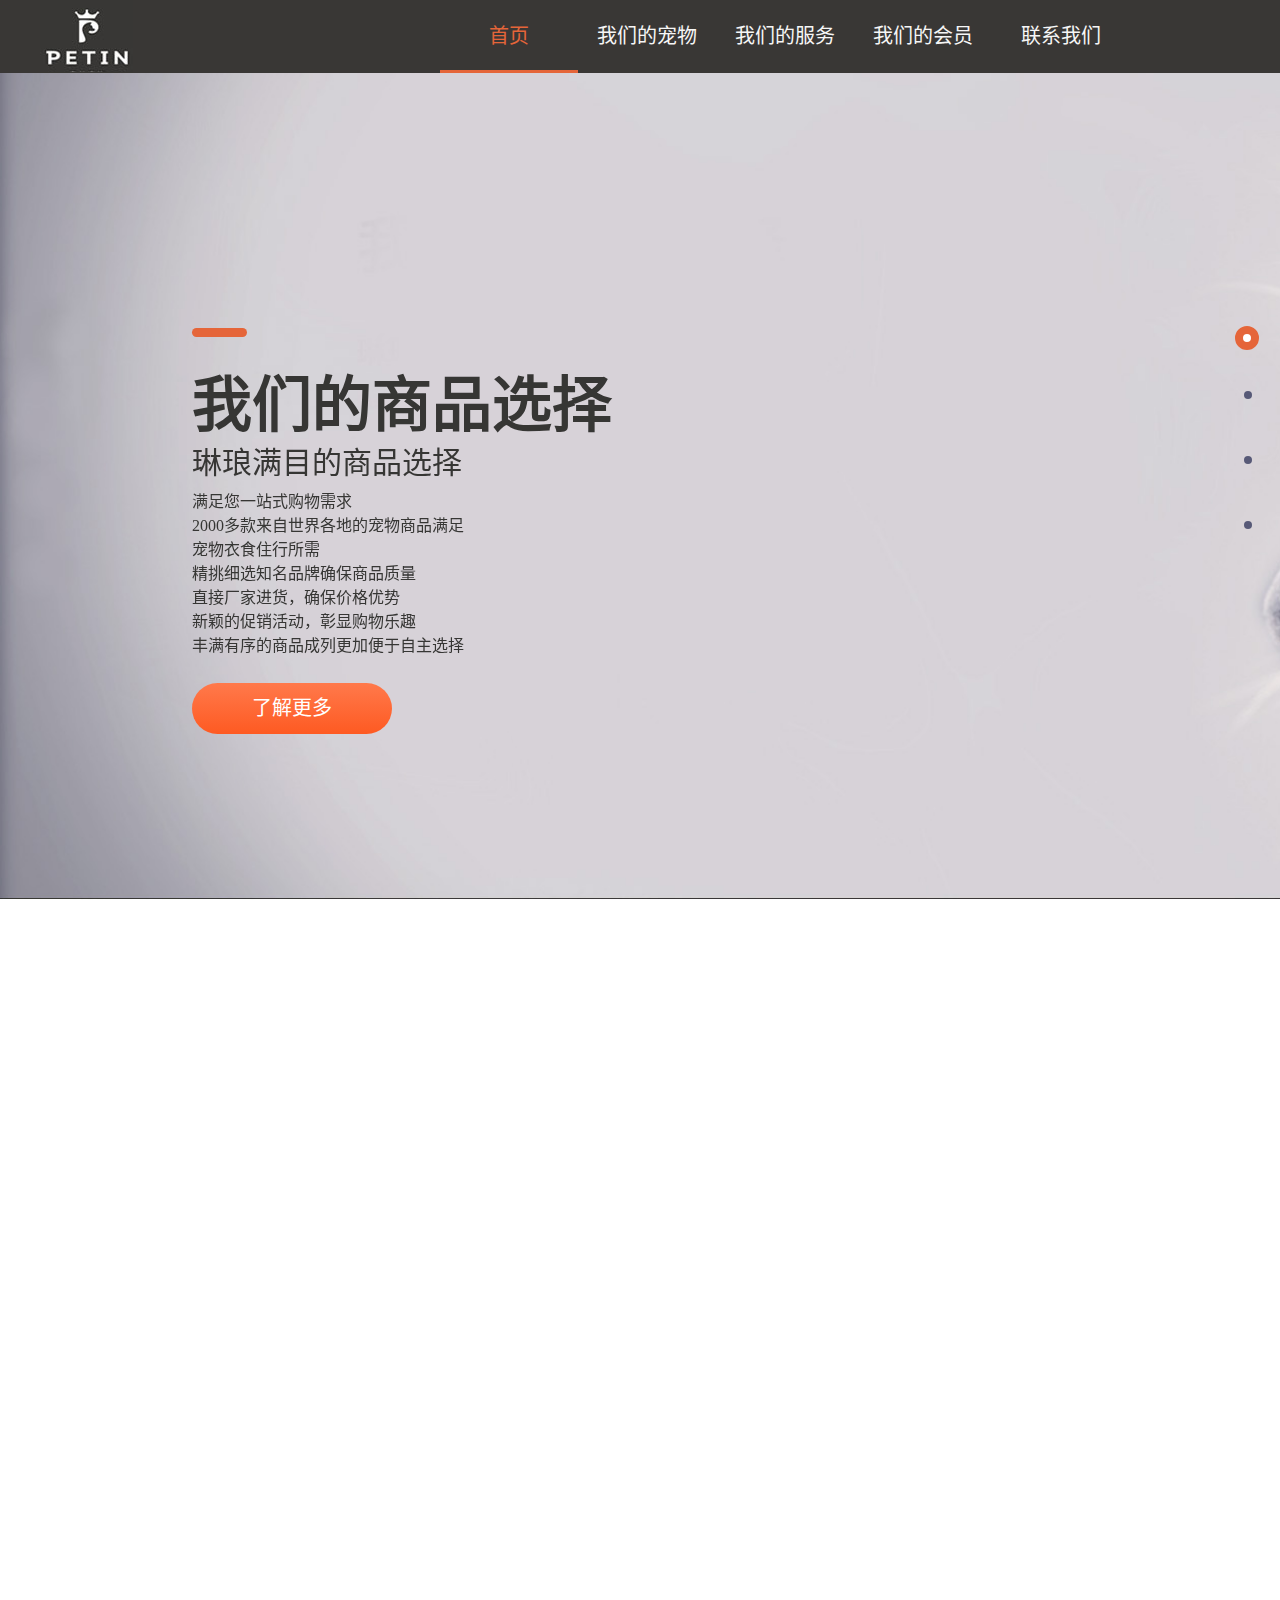
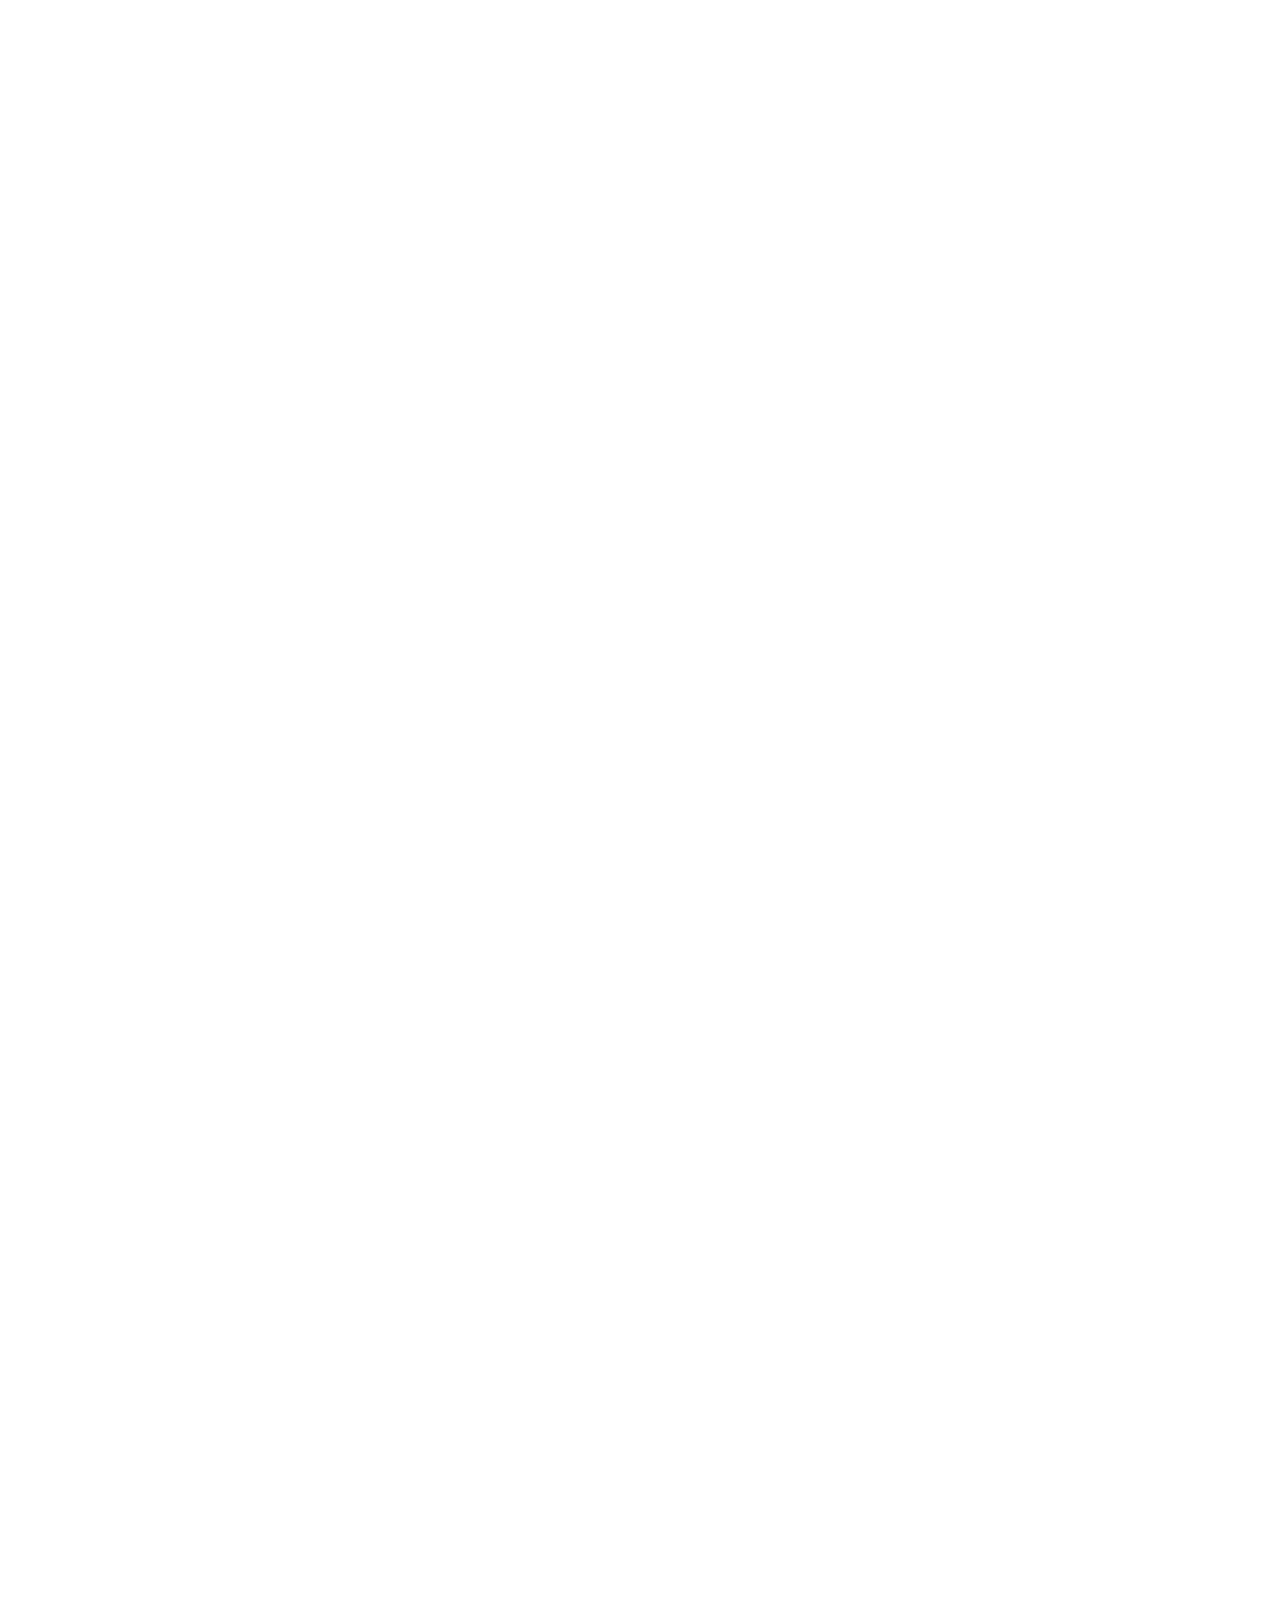
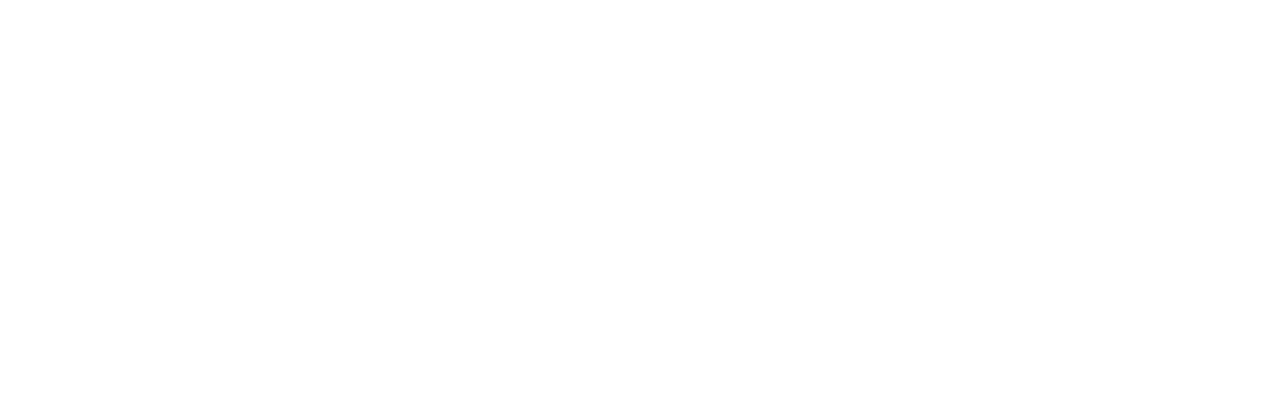
<file: html/index.html>
<!DOCTYPE html>
<html lang="zh-CN">
<head>
<meta charset="utf-8">
<title>首页</title>
<link rel="stylesheet" href="../css/index.css">
<link href="../css/font-awesome.css" rel="stylesheet " type="text/css">

<style>
#menu { margin: 0; padding: 0; position: fixed; left: 10px; top: 10px; list-style-type: none; z-index: 70;}
#menu li { float: left; margin:  0 10px 0 0; font-size: 14px;}
#menu a { float: left; padding: 10px 20px; background-color: #fff; color: #333; text-decoration: none;}
#menu .active a { color: #fff; background-color: #333;}
.section { text-align: left;  "pin"; color: #fff;}
</style>
<script src="../js/jquery-1.8.3.min.js"></script>
<script src="../js/jquery.fullPage.min.js"></script>
<script>
$(function(){
	$('#dowebok').fullpage({
		sectionsColor: ['#1bbc9b', '#4BBFC3', '#7BAABE', '#f90'],
		anchors: ['page1', 'page2', 'page3', 'page4'],
		menu: '#menu',
        'navigation': true
	});
});
</script>
</head>

<body>
<div class="header">
	<div class="header_in">
		<div class="logo"><a href="#"><img src="../images/logo_02.jpg" align="top"></a>  </div>
		<div class="nav">
			<ul>
				<li><a href="index.html" class="active">首页</a></li>
				<li><a href="ourpet.html">我们的宠物</a></li>
				<li><a href="our%20service.html">我们的服务</a></li>
				<li><a href="our member.html">我们的会员</a></li>
				<li><a href="#">联系我们</a></li>
			</ul>
		</div>
	</div>
</div>

<ul id="menu">
	<li data-menuanchor="page1" class="active"><a href="#page1">第一屏</a></li>
	<li data-menuanchor="page2"><a href="#page2">第二屏</a></li>
	<li data-menuanchor="page3"><a href="#page3">第三屏</a></li>
	<li data-menuanchor="page4"><a href="#page4">第四屏</a></li>
</ul>

<div id="dowebok">
	<div class="section section1">
		<h3>我们的商品选择
			<span class="box-title-line"></span>
		</h3>
		<h4>琳琅满目的商品选择</h4>
		<p>满足您一站式购物需求<br>
			2000多款来自世界各地的宠物商品满足<br>
			宠物衣食住行所需<br>
			精挑细选知名品牌确保商品质量<br>
			直接厂家进货，确保价格优势<br>
			新颖的促销活动，彰显购物乐趣<br>
			丰满有序的商品成列更加便于自主选择</p>
		<div class="cta--button--container">
			<a href="https://secure.divipay.com/signup/?ref=divipay.com&amp;a=button">
				<button class="btn-divi">了解更多</button>
			</a>
		</div>
	</div>
	<div class="section section2">
		<h3 class="wword">我们的明星宠物</h3>
			<span class="box-title-line2"></span>
		<h4 class="wword">为你带来欢乐的宠物</h4>
		<p 	class="wwordp">为你找到守护一生的伴侣<br>
			按照您的需求推荐最适合饲养的宠物<br>
			24h退还政策是对您和爱宠的双向保障<br>
			为流浪和弃养宠物寻觅家的港湾</p>
		<div class="cta--button--container2">
			<a href="ourpet.html">
				<button class="btn-divi">查看更多</button>
			</a>
		</div>
	</div>
	<div class="section section3">
		<h3>美容洗护和造型体验</h3>
			<span class="box-title-line3"></span>
		<h4>彰显个性的度身定制</h4>
		<p>丰富的美容护理项目，不仅满足宠物基本毛发<br>
			清洁，还能根据不同毛发状况度身定制护理方<br>
			案，时刻保持健康亮泽</p>
		<div class="cta--button--container">
			<a href="https://secure.divipay.com/signup/?ref=divipay.com&amp;a=button">
				<button class="btn-divi">换个造型</button>
			</a>
		<div class="line3"></div>
		</div>
	</div>
	<div class="section section4">
		<h3 class="wword">我们的宠物宝贝</h3>
		<span class="box-title-line2"></span>
		<h4 class="wwordh">为你找到守护一生的伴侣</h4>
		<p 	class="wwordp">为你找到守护一生的伴侣<br>
			按照您的需求推荐最适合饲养的宠物<br>
			24h退还政策是对您和爱宠的双向保障<br>
			为流浪和弃养宠物寻觅家的港湾</p>
		<div class="cta--button--container2">
			<a href="https://secure.divipay.com/signup/?ref=divipay.com&amp;a=button">
				<button class="btn-divi">加入会员</button>
			</a>
		</div>

		<!--<div class="footer"></div>-->
	</div>
	<div class="footer"></div>
</div>










<a href="http://www.dowebok.com/" style="display: none;">dowebok</a>
<a href="http://www.dowebok.com/77.html" style="display: none;">jQuery全屏滚动插件fullPage.js</a>

</body>
</html>
</file>
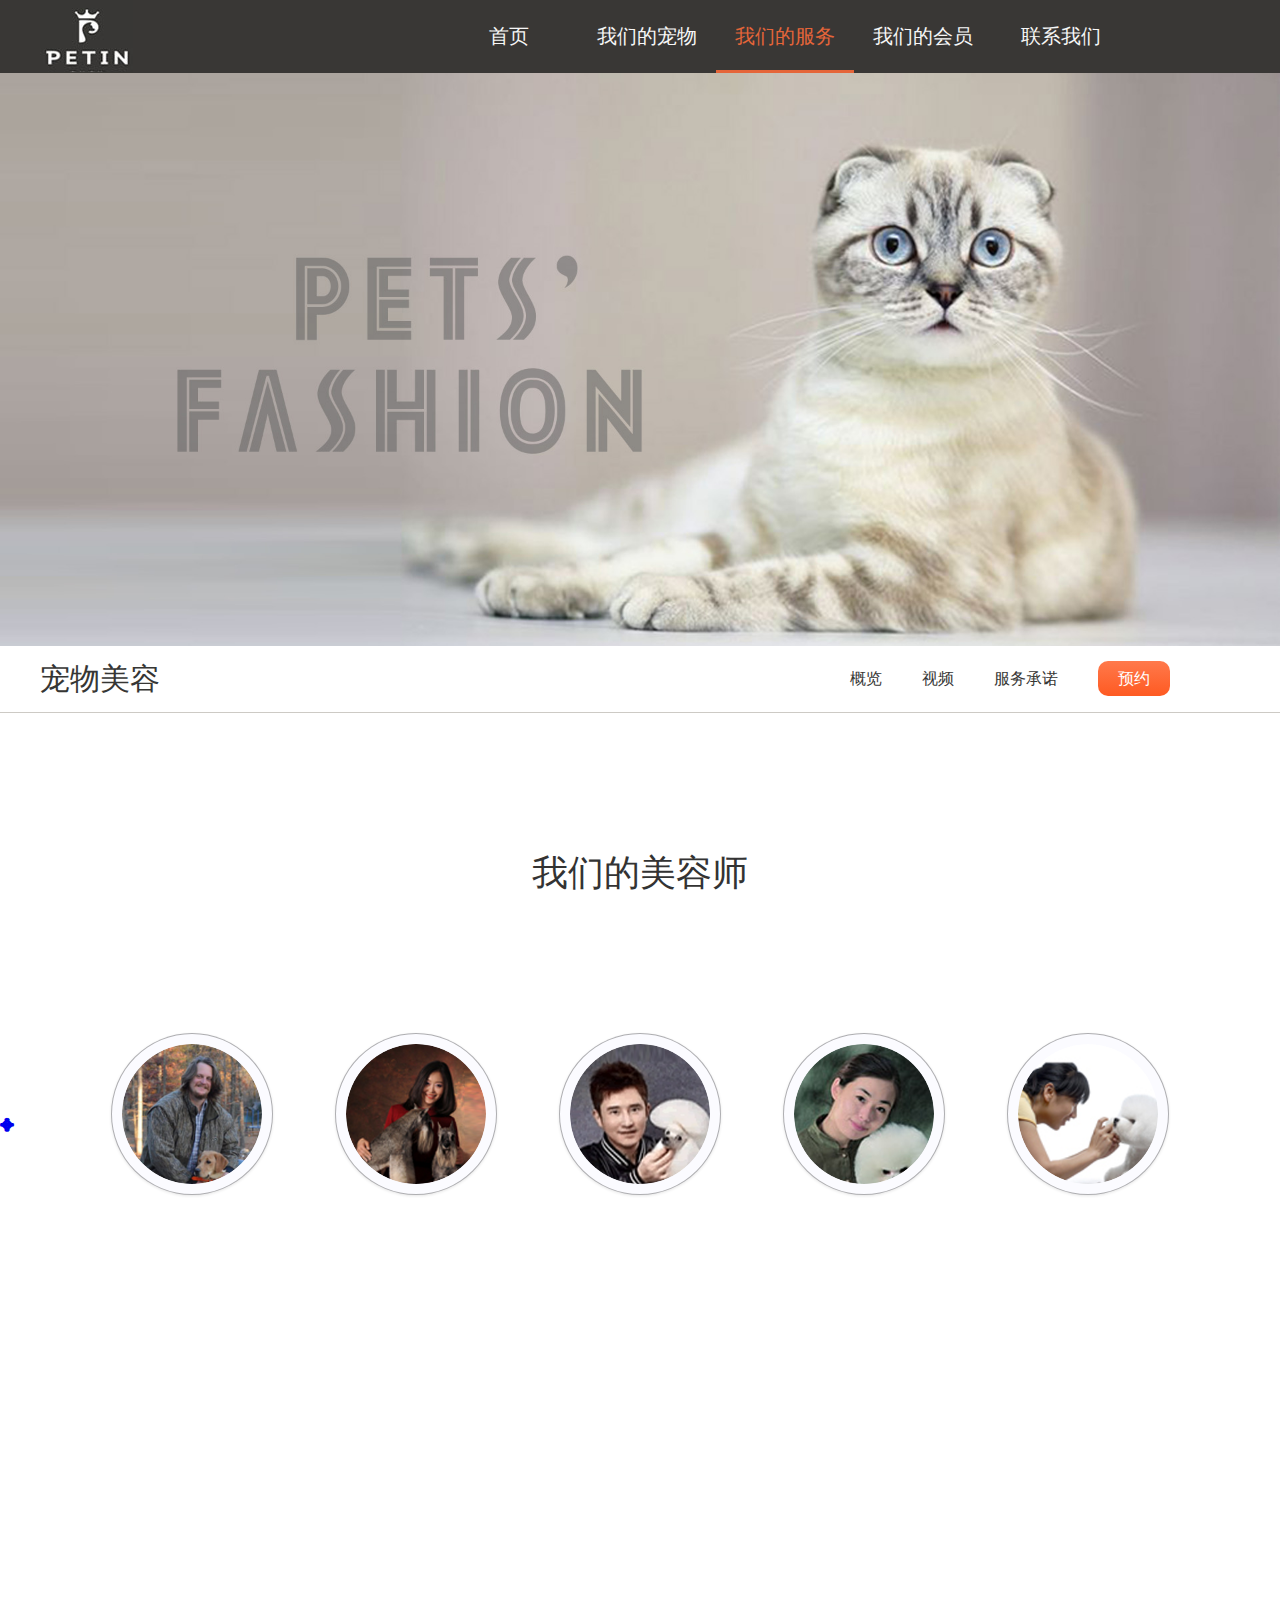
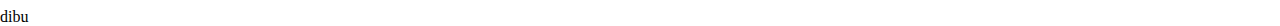
<file: html/our service.html>
<!DOCTYPE html>
<html lang="en">
<head>
    <meta charset="UTF-8">
    <title>我们的服务</title>
    <link href="../css/our service.css" rel="stylesheet" type="text/css">
    <link href="../css/font-awesome.css" rel="stylesheet" type="text/css">
    <meta name="viewport" content="width=device-width,initial-scale=1.0">
</head>
<body>
    <header>
      <div class="header_in">
        <div class="logo"><a href="#"><img src="../images/logo_02.jpg" align="top"></a></div>
        <div class="nav">
           <ul>
             <li><a href="index.html">首页</a></li>
             <li><a href="ourpet.html">我们的宠物</a></li>
             <li><a href="our service.html" class="active">我们的服务</a></li>
             <li><a href="our member.html">我们的会员</a></li>
             <li><a href="#">联系我们</a></li>
           </ul>
        </div>
      </div>
    </header>
    <section>
        <div class="top">
            <div class="banner"></div>
            <div class="head-bot">
                <div class="head-botin">
                    <div class="logo"><a href="#">宠物美容</a></div>
                    <div class="nav">
                        <ul>
                            <li><a href="#">概览</a></li>
                            <li><a href="#">视频</a></li>
                            <li><a href="#">服务承诺</a></li>
                            <li><a href="#"><button class="active">预约</button>
                            </a></li>
                        </ul>
                    </div>
                </div>
            </div>
            <h2>我们的美容师</h2>
            <div class="pic">
                <a href="#"> <i class="fa fa-arrow-left"></i></a>
                <div class="media">
                    <a href="#" ><img data-src="holder.js/140x140" class="img-circle" alt="140x140" src="../images/ourservice1.png" style="width: 140px; height: 140px;"></a>
                    <div class="media__body">
                        <h2>56</h2>
                        <p>已有作品</p>
                        <i class="fa fa chevron-down"></i>
                    </div>
                </div>
                <div class="media">
                    <a href="#" ><img data-src="holder.js/140x140" class="img-circle" alt="140x140" src="../images/ourservice2.png" style="width: 140px; height: 140px;"></a>
                    <div class="media__body">
                        <h2>56</h2>
                        <p>已有作品</p>
                        <i class="fa fa chevron-down"></i>
                    </div>
                </div>
                <div class="media">
                    <a href="#" ><img data-src="holder.js/140x140" class="img-circle" alt="140x140" src="../images/ourservice3.png" style="width: 140px; height: 140px;"></a>
                    <div class="media__body">
                        <h2>56</h2>
                        <p>已有作品</p>
                        <i class="fa fa chevron-down"></i>
                    </div>
                </div>
                <div class="media">
                    <a href="#" ><img data-src="holder.js/140x140" class="img-circle" alt="140x140" src="../images/ourservice4.png" style="width: 140px; height: 140px;"></a>
                    <div class="media__body">
                        <h2>56</h2>
                        <p>已有作品</p>
                        <i class="fa fa chevron-down"></i>
                    </div>
                </div>
                <div class="media">
                    <a href="#" ><img data-src="holder.js/140x140" class="img-circle" alt="140x140" src="../images/ourservice5.png" style="width: 140px; height: 140px;"></a>
                    <div class="media__body">
                        <h2>56</h2>
                        <p>已有作品</p>
                        <i class="fa fa chevron-down"></i>
                    </div>
                </div>
                <a href="#"><i class="fa fa-arrow-right"></i></a>
            </div>
        </div>
        <div class="middle">
        </div>
        <div class="bottom"></div>
    </section>
    <footer>dibu</footer>

</body>
</html>
</file>
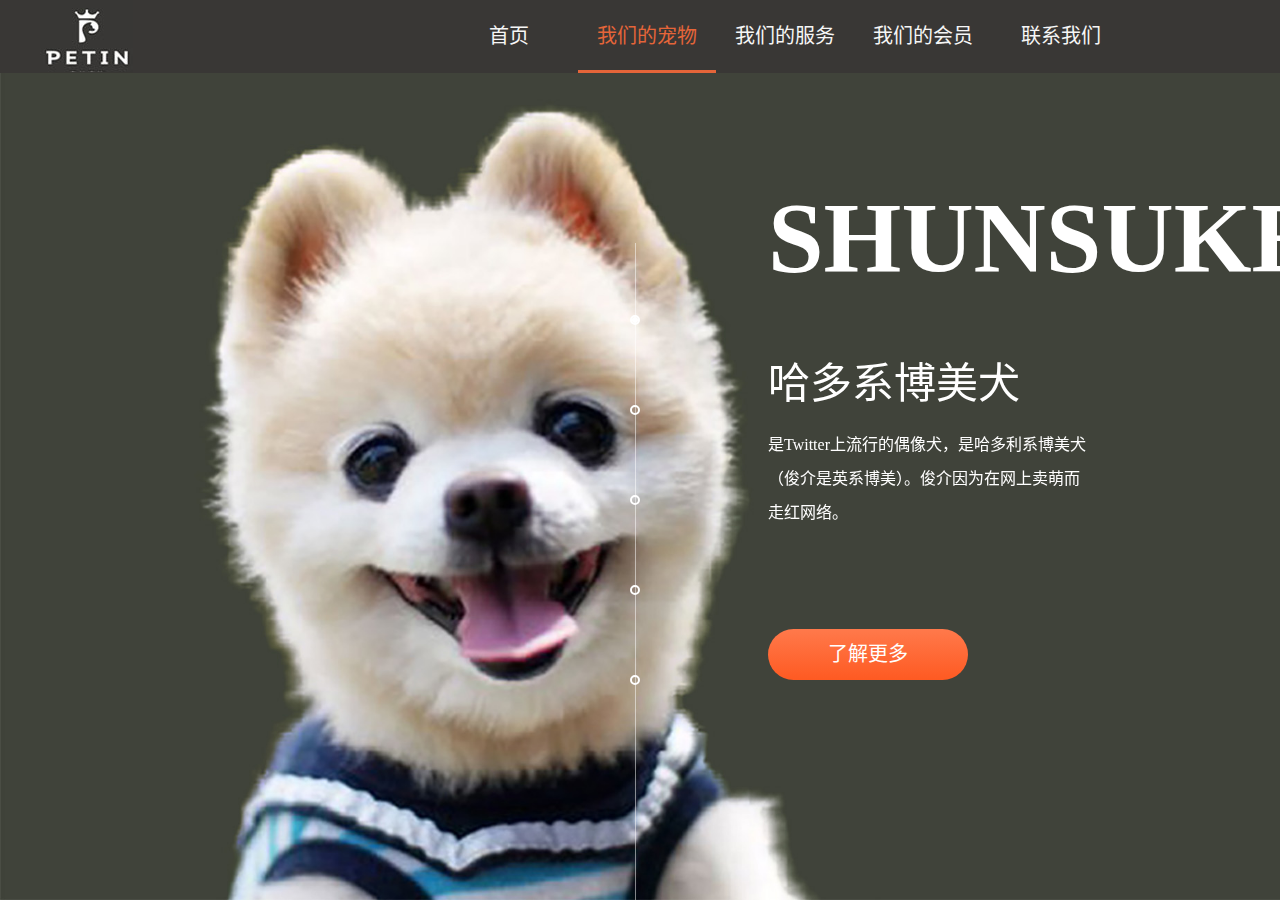
<file: html/ourpet.html>
<!DOCTYPE html>
<html lang="zh-CN">
<head>
<meta charset="utf-8">
<title>我们的宠物</title>
<link rel="stylesheet" href="../css/ourpet.css">
<link href="../css/font-awesome.css" rel="stylesheet " type="text/css">
<script src="../js/jquery-1.11.3.min.js"></script>
<script src="..//js/jquery.mousewheel.min.js"></script>
<script src="../js/ddfullscreenslider.js"></script>
</head>

<body>
<div class="header">
	<div class="header_in">
		<div class="logo"><a href="#"><img src="../images/logo_02.jpg" align="top"></a>  </div>
		<div class="nav">
			<ul>
				<li><a href="index.html">首页</a></li>
				<li><a href="ourpet.html" class="active">我们的宠物</a></li>
				<li><a href="our%20service.html">我们的服务</a></li>
				<li><a href="our member.html">我们的会员</a></li>
				<li><a href="#">联系我们</a></li>
			</ul>
		</div>
	</div>
</div>

<section id="dowebok" class="dd_fullscreenslider">
	<div class="slidewrapper">
		<article class="slide">
			<h3>SHUNSUKE</h3>
			<h5>哈多系博美犬</h5>
			<p>是Twitter上流行的偶像犬，是哈多利系博美犬<br>
				（俊介是英系博美）。俊介因为在网上卖萌而<br>
				走红网络。</p>
			<div class="cta--button--container">
				<a href="https://secure.divipay.com/signup/?ref=divipay.com&amp;a=button">
					<button class="btn-divi">了解更多</button>
				</a>
			</div>
		</article>

		<article class="slide">
			<h3 class="left word3">UNCLE MAO</h3>
			<h5 class="left word5">务农禅修猫</h5>
			<p class="left wordp">猫叔，即篮子猫（日语：かご猫，2002年3月8<br>
				日－）超级明星猫，真名叫大白，出生于日本<br>
				岩手县一户农民家庭，其主人为它设置博客。</p>
			<div class="cta--button--container2">
				<a href="https://secure.divipay.com/signup/?ref=divipay.com&amp;a=button">
					<button class="btn-divi">查看更多</button>
				</a>
			</div>
		</article>

		<article class="slide">
			<h3 class="left word3">SNOOPY</h3>
			<h5 class="left word5">红色梵纹异国短毛猫</h5>
			<p class="left wordp">
				红小胖snoopy是一只红色梵纹异国短毛猫，最<br>
				大的爱好就是吃吃睡睡，出名起因是该猫的主<br>
				人给Snoopy摆弄出了各种造型，发到网上。
			<div class="cta--button--container2">
				<a href="https://secure.divipay.com/signup/?ref=divipay.com&amp;a=button">
					<button class="btn-divi">查看更多</button>
				</a>
			</div>
		</article>

		<article class="slide">
			<h3>LORY</h3>
			<h5>美国短毛猫</h5>
			<p>又称美洲短毛虎纹猫，这是美国人把欧洲猫与<br>
				美洲大陆的土种猫加以改良而育成。是家猫中<br>
				的传统品种。1971年，被选为美国最好的猫种。</p>
			<div class="cta--button--container">
				<a href="https://secure.divipay.com/signup/?ref=divipay.com&amp;a=button">
					<button class="btn-divi">了解更多</button>
				</a>
			</div>
		</article>

		<article class="slide">
			<h3 class="left word3">GOLDEN DOG</h3>
			<h5 class="left word5">金毛寻回犬</h5>
			<p class="left wordp">
				金毛寻回犬它是最常见的家犬之一，因为它有<br>
				耐心并且对主人要求不多，只要定期的运动，<br>
				食物和兽医体检就可以了。
			<div class="cta--button--container2">
				<a href="https://secure.divipay.com/signup/?ref=divipay.com&amp;a=button">
					<button class="btn-divi">了解更多</button>
				</a>
			</div>
		</article>
	</div>
</section>

<script>
var fss;
$(function() {
	fss = new ddfullscreenslider({
		sliderid: 'dowebok'
	});
});
</script>

</body>
</html>
</file>
<file: css/index.css>
/**
 * fullPage 2.4.6
 * https://github.com/alvarotrigo/fullPage.js
 * MIT licensed
 *
 * Copyright (C) 2013 alvarotrigo.com - A project by Alvaro Trigo
 */
html, body {
    margin: 0;
    padding: 0;
    overflow:hidden;

    /*Avoid flicker on slides transitions for mobile phones #336 */
    -webkit-tap-highlight-color: rgba(0,0,0,0);
}
#superContainer {
    height: 100%;
    position: relative;

    /* Touch detection for Windows 8 */
    -ms-touch-action: none;

    /* IE 11 on Windows Phone 8.1*/
    touch-action: none;
}
.fp-section {
    position: relative;
    -webkit-box-sizing: border-box; /* Safari<=5 Android<=3 */
    -moz-box-sizing: border-box; /* <=28 */
    box-sizing: border-box;
}
.fp-slide {
    float: left;
}
.fp-slide, .fp-slidesContainer {
    height: 100%;
    display: block;
}
.fp-slides {
    z-index:1;
    height: 100%;
    overflow: hidden;
    position: relative;
    -webkit-transition: all 0.3s ease-out; /* Safari<=6 Android<=4.3 */
    transition: all 0.3s ease-out;
}
.fp-section.fp-table, .fp-slide.fp-table {
    display: table;
    table-layout:fixed;
    width: 100%;
}
.fp-tableCell {
    display: table-cell;
    vertical-align: middle;
    width: 100%;
    height: 100%;
}
.fp-slidesContainer {
    float: left;
    position: relative;
}
.fp-controlArrow {
    position: absolute;
    z-index: 4;
    top: 50%;
    cursor: pointer;
    width: 0;
    height: 0;
    border-style: solid;
    margin-top: -38px;
}
.fp-controlArrow.fp-prev {
    left: 15px;
    width: 0;
    border-width: 38px 34px 38px 0;
    border-color: transparent #fff transparent transparent;
}
.fp-controlArrow.fp-next {
    right: 15px;
    border-width: 38px 0 38px 34px ;
    border-color: transparent transparent transparent #fff;
}
.fp-scrollable {
    overflow: scroll;

}
.fp-notransition {
    -webkit-transition: none !important;
    transition: none !important;
}
#fp-nav {
    position: fixed;
    z-index: 100;
    margin-top: -32px;
    top: 50%;
    opacity: 1;
}
#fp-nav.right {
    right: 17px;
}
#fp-nav.left {
    left: 17px;
}
.fp-slidesNav{
    position: absolute;
    z-index: 4;
    left: 50%;
    opacity: 1;
}
.fp-slidesNav.bottom {
    bottom: 17px;
}
.fp-slidesNav.top {
    top: 17px;
}
#fp-nav ul,
.fp-slidesNav ul {
  margin: 0;
  padding: 0;
}
#fp-nav ul li,
.fp-slidesNav ul li {
    display: block;
    width: 14px;
    height: 58px;
    margin: 7px;
    position:relative;
}
.fp-slidesNav ul li {
    display: inline-block;
}
.fp-slidesNav ul li .active span{
    margin-right: 14px;
}
#fp-nav ul li a,
.fp-slidesNav ul li a {
    display: block;
    position: relative;
    z-index: 1;
    width: 100%;
    height: 100%;
    cursor: pointer;
    text-decoration: none;
}
#fp-nav ul li a.active span,
.fp-slidesNav ul li a.active span {
    border: 8px solid #e56539;
    background: rgba(255, 255, 255, 1);
    left: -7px;
}
#fp-nav ul li a span,
.fp-slidesNav ul li a span {
    top: 2px;
    left: 2px;
    width: 8px;
    height: 8px;
    background: #575977;
    border-radius: 50%;
    position: absolute;
    z-index: 1;
}
#fp-nav ul li .fp-tooltip {
    position: absolute;
    top: -2px;
    color: #fff;
    font-size: 14px;
    font-family: arial, helvetica, sans-serif;
    white-space: nowrap;
    max-width: 220px;
    overflow: hidden;
    display: block;
    opacity: 0;
    width: 0;
}
#fp-nav ul li:hover .fp-tooltip {
    -webkit-transition: opacity 0.2s ease-in;
    transition: opacity 0.2s ease-in;
    width: auto;
    opacity: 1;
}
#fp-nav ul li .fp-tooltip.right {
    right: 20px;
}
#fp-nav ul li .fp-tooltip.left {
    left: 20px;
}
.section1{
    background-image: url("../images/home1.jpg");
    background-size: cover;
    background-repeat: no-repeat;
}
.cta--button--container{
    position: relative;
    top: 6%;
    left: 15%;
}
.cta--button--container2{
    position: relative;
    top: 6%;
    left: 55%;
}
*{
    margin: 0;
    padding: 0;
}
li{
    list-style: none;
}
a{
    text-decoration: none;
}
.header{
    height: 73px;
    width: 100%;
    background-color: #393735;
    position: fixed;
    left: 0;
    top:0;
    z-index: 1000;
}
.header_in{
    height: 73px;
    width: 1200px;
    margin: 0 auto ;

}
.header_in .logo{
    float: left;
}
.header_in ul{
    width: 800px;
    text-align:right;
    float: right;
}
.header_in li{
    float: left;
    font-size: 20px;
    line-height: 73px;
    text-align: center;
    font-weight: 400;
   /* padding-left: 500px;*/
}
.header_in ul li a{
    color: #f6f6f6;
    display: block;
    width: 138px;
    height: 70px;
   /* text-align: center;*/
}
.header_in ul li .active{
    border-bottom: 3px solid #e56539 ;
    color: #e56539;

}
.header_in ul li a:hover{
    border-bottom: 3px solid #e56539 ;
    color: #e56539;
    transition: all 0.5s;
}
.btn-divi{
    display: inline-block;
    border-radius: 100px;
    background: linear-gradient(180deg, #ff794b 0%, #fe5a22 100%);
    color: white;
    padding: 18px 60px;
    font-size: 20px;
    font-weight: 400;
    line-height: 15px;
    border:none;
}

.btn-divi:hover{
    color: #333;
}
.section2{
    background-image: url("../images/home2.jpg");
    background-size: cover;
    background-repeat: no-repeat;
}

.section4{
    background-image: url("../images/home4.jpg");
    background-size: cover;
    background-repeat: no-repeat;
}
.section h3{
    font-size: 60px;
    color: #363634;
    line-height: 190px;
    position: relative;
    top: 10%;
    left: 15%;
}
.box-title-line {
      width: 55px;
      height: 9px;
      background: #e56539;
      border-radius: 100px;
      display: inline-block;
      position: absolute;
      top:9%;
      left: 0;
      z-index: 600;
  }

.section3{
    background-image: url("../images/home3.jpg");
    background-size: cover;
    background-repeat: no-repeat;
    position: relative;
}
.section3 .line3 {
    width: 55px;
    height: 9px;
    background: #e56539;
    border-radius: 100px;
    display: inline-block;
    position: absolute;
    bottom:580%;
    left:0;
    z-index: 600;
}
.box-title-line2 {
    width: 55px;
    height: 9px;
    background: #e56539;
    border-radius: 100px;
    display: inline-block;
    position: absolute;
    top:26%;
    left:55%;
}
.section h4{
    font-size: 30px;
    color: #363634;
    position: relative;
    top: 3%;
    left: 15%;
    font-weight: 400;
    line-height: 50px;
}
.section p{
    font-size: 16px;
    color: #363634;
    position: relative;
    top: 3%;
    left: 15%;
    font-weight: 300;
}
.section .wword{
    color: #fff;
    position: relative;
    top: 3%;
    left: 55%;
}
.section .wwordh{
    color: #fff;
    position: relative;
    top: 3%;
    left: 55%;
    font-weight: 400;
    line-height: 50px;
}
.section .wwordp{
    color: #fff;
    position: relative;
    top: 3%;
    left: 55%;
    font-weight: 300;
}
.section4 .footer{
    width: 100%;
    height:353px;
    background-color: #363634;
    z-index: 1001;
}
</file>
<file: css/our service.css>
*{
    margin: 0;
    padding:0;
}
li{
    list-style: none;
}
a{
    text-decoration: none;
}
.clear{
    clear:both;
}
header{
    height: 73px;
    background-color: #393735;
    z-index: 1000;
}
.header_in{
    height: 73px;
    width: 1200px;
    margin: 0 auto ;

}
.header_in .logo{
    float: left;
}

.header_in ul{
    width: 800px;
    text-align:right;
    float: right;
}
.header_in li{
    float: left;
    font-size: 20px;
    line-height: 73px;
    text-align: center;
    font-weight: 400;
    /* padding-left: 500px;*/
}
.header_in ul li a{
    color: #f6f6f6;
    display: block;
    width: 138px;
    height: 70px;
    text-align: center;
}
.header_in ul li .active{
    border-bottom: 3px solid #e56539 ;
    color: #e56539;

}
.header_in ul li a:hover{
    border-bottom: 3px solid #e56539 ;
    color: #e56539;
    transition: all 0.5s;
}
section .top .banner{
    height:500px;
    width: 100%;
    background-image:url(../images/ourservice1.jpg);
    background-size: cover;
    background-repeat:no-repeat;
    padding-top: 73px;
}
section .top{
    height:1535px;
}
.head-bot{
    height: 66px;
    background-color: #fff;
    border-bottom: 1px #cdcac5 solid;
}
.head-bot .head-botin{
    width: 1200px;
    height: 66px;
    margin:0 auto;
/*    position: absolute;
    left: 360px;
    top:0;*/
}
section .logo a{
    font-family: "微软雅黑";
    font-size: 30px;
    line-height: 66px;
    text-align: left;
    color:#363634;
    float: left;
}

section .nav{
    width: 430px;
    float: right;
}
section li a{
    float: left;
    font-family: "微软雅黑";
    font-size: 16px;
    line-height: 66px;
    text-align: center;
    font-weight: 300;
    padding-left: 40px;
    color: #363634;
}

section li .active{
    display: inline-block;
    border-radius: 10px;
    background: linear-gradient(180deg, #ff794b 0%, #fe5a22 100%);
    color: white;
    padding: 10px 20px;
    font-size: 16px;
    font-weight: 400;
    line-height: 15px;
    border:none;
}
section li .active:hover{
    color: #363634;
}

.top h2{
    font-size: 36px;
    color: #333333;
    font-weight: 500;
    text-align: center;
    line-height: 320px;
}

element.style {
    width: 206px;
    height:206px;
}
.bs-docs-example-images img {
    margin: 10px;
    display: inline-block;
}
.pic{
  text-align: center;
  position: relative;
}
.pic a i{
    display: block;
    position: absolute;
    top: 50%;
}
i .fa .fa-arrow-left::before{
    float: left;
}
.pic i .fa-arrow-right{
    float: right;
    text-align: right;
}


.img-circle {
    border-radius: 500px;
    padding: 10px;
    background-color: #fbfbff;
    border: 1px solid rgba(0,0,0,0.3);
   /* border: 1px solid rgba(0, 0, 0, 0.2);*/
    -webkit-box-shadow: 0 1px 3px rgba(0, 0, 0, 0.1);
    -moz-box-shadow: 0 1px 3px rgba(0, 0, 0, 0.1);
    box-shadow: 0 1px 3px rgba(0, 0, 0, 0.1);
     margin: 0 29px;
}
.media {
    display: inline-block;
    position: relative;
    vertical-align: top;
}

.media__image { display: block; }

.media__body {
    background: rgba(229, 93, 64, 0.69);
    width: 150px;
    height:150px;
    border-radius: 500px;
    bottom: 0;
    color: white;
    font-size: 1em;
    left: 0;
    opacity: 0;
    overflow: hidden;
    /*
    padding: 3em 3em;
    */
    /*
    padding-left: 50px;
    */
    position: absolute;
    text-align: center;
    top: 0;
    right: 0;
    -webkit-transition: 0.6s;
    transition: 0.6s;
}

.media__body:hover { opacity: 1; }

.media__body:after,
.media__body:before {
    border: 1px solid rgba(255, 255, 255, 0.7);
    bottom: 1em;
    content: '';
    left: 1em;
    opacity: 0;
    position: absolute;
    right: 1em;
    top: 1em;
    -webkit-transform: scale(1.5);
    -ms-transform: scale(1.5);
    transform: scale(1.5);
    -webkit-transition: 0.6s 0.2s;
    transition: 0.6s 0.2s;
}

.media__body:before {
    border-bottom: none;
    border-top: none;
    left: 2em;
    right: 2em;
}

.media__body:after {
    border-left: none;
    border-right: none;
    bottom: 2em;
    top: 2em;
}

.media__body:hover:after,
.media__body:hover:before {
    -webkit-transform: scale(1);
    -ms-transform: scale(1);
    transform: scale(1);
    opacity: 1;
}

.media__body h2 { margin-top: 0; }

.media__body p { margin-bottom: 1.5em; }
/*
.img-circle:hover{
    background-color: rgba(229,93,64,0.69);
    vertical-align: top;
}
*/


@media screen and (max-width: 1200px){
    header{width: 100%;}
    footer{width:100%;}
}
</file>
<file: css/ourpet.css>
html.fssopen, html.fssopen body{ /* class added to HTML element when full screen slider is open to hide potential body scrollbars */
	width: 100%;
	height: 100%;
	top: 0;
	left: 0;
  margin: 0;
	overflow: hidden;
}

section.dd_fullscreenslider{
	position: fixed;
	left: 0;
	top: 0;
	width: 100%;
	height: 100%;
  z-index: 2000;
	font-size: 16px; /* base font size */
	visibility: visible;
	overflow: hidden;
}

div.slidewrapper{ /* wrapper DIV that surrounds the ARTICLE elements inside .dd_fullscreenslider */
	width: 100%;
	height: 100%;
	position: absolute;
	top: 0;
	left: 0;
	-webkit-transform: translate3d(0, 0, 0); /* to prevent flickering in iOS */
	-moz-transition: -moz-transform 0.5s; /* actual duration controlled by script */
	-webkit-transition: -webkit-transform 0.5s;
	transition: transform 0.5s;
}
*{
    margin: 0;
    padding: 0;
}
li{
    list-style: none;
}
a{
    text-decoration: none;
}
.header{
    height: 73px;
    width: 100%;
    background-color: #393735;
    position: fixed;
    left: 0;
    top:0;
    z-index: 3000;
}
.header_in{
    height: 73px;
    width: 1200px;
    margin: 0 auto ;

}
.header_in .logo{
    float: left;
}

.header_in ul{
    width: 800px;
    text-align:right;
    float: right;
}
.header_in li{
    float: left;
    font-size: 20px;
    line-height: 73px;
    text-align: center;
    font-weight: 400;
    /* padding-left: 500px;*/
}
.header_in ul li a{
    color: #f6f6f6;
    display: block;
    width: 138px;
    height: 70px;
    /* text-align: center;*/
}
.header_in ul li .active{
    border-bottom: 3px solid #e56539 ;
    color: #e56539;

}
.header_in ul li a:hover{
    border-bottom: 3px solid #e56539 ;
    color: #e56539;
    transition: all 0.5s;
}

#dowebok .slide h3{
    position: relative;
    top: 20%;
    left: 60%;
    font: 900 100px 'Helvetica Neue Condens...';
    font-weight: bold;
}

#dowebok .slide h5{
     position: relative;
     top: 26%;
     left: 60%;
     font: 400 42px '苹方-简 极细体';
 }

#dowebok .slide p{
    position: relative;
    top: 28%;
    left: 60%;
    font: 200 16px '苹方-简 极细体';
    line-height: 34px;
}

#dowebok .slide .left.word3{
    position: relative;
    top: 20%;
    left: 10%;
    font: 900 100px 'Helvetica Neue Condens...';
    font-weight: bold;
}

#dowebok .slide .left.word5{
    position: relative;
    top: 26%;
    left: 10%;
    font: 400 42px '苹方-简 极细体';
}

#dowebok .slide .left.wordp{
    position: relative;
    top: 28%;
    left: 10%;
    font: 200 16px '苹方-简 极细体';
    line-height: 34px;
}
.cta--button--container{
    position: relative;
    top: 39%;
    left: 60%;
}
.cta--button--container2{
    position: relative;
    top: 39%;
    left: 10%;
}
.btn-divi{
    display: inline-block;
    border-radius: 100px;
    background: linear-gradient(180deg, #ff794b 0%, #fe5a22 100%);
    color: white;
    padding: 18px 60px;
    font-size: 20px;
    font-weight: 400;
    line-height: 15px;
    border:none;
}

.btn-divi:hover{
    color: #333;
}
ul.fssnav{ /* UL list dynamically added by script for Slider navigation */
  list-style: none;
  padding: 0;
  margin: 0;
	position: fixed;
	top: 60%; /* vertically center menu */
	right:50%; /* distance from right edge of screen */
	transform: translateY(-50%); /* vertically center menu */
}
ul.fssnav::after{
    content: "";
    display: block;
    width: 1px;
    height:888px;
    background-color:rgba(255,255,255,0.5);
    position: fixed;
    top:-16%;
    left:50%;
}

ul.fssnav li{
  margin-bottom: 800%;
}


ul.fssnav li a{
  text-decoration: none;
  border: 2px solid white; /* border color of nav links */
  border-radius: 50%;
  width: 6px; /* dimensions of nav links */
  height: 6px;
  display: block;
	position: relative;
  text-indent: -500px;
	outline: none;
  overflow: hidden;
}


ul.fssnav li a::after{ /* create "fill" element inside A */
  content: "";
  position: absolute;
  width: 100%;
  height: 100%;
  top: 100%;
  left: 0;
  background: white; /* color of "fill" element */
  transition: top 0.5s; /* transition for "fill up" effect */
}

ul.fssnav li.selected a::after{
  top: 0; /* fill up selected A element from bottom to top */
}


section.dd_fullscreenslider article.slide{ /* CSS for each slide */
  width: 100%;
  height: 100%;
	display: block;
	font-family: 'Lato', sans-serif; /* Use google font */
	font-size: 1.2em;
	line-height: 2em;
	color: white;
	overflow: hidden;
  -webkit-box-sizing: border-box; /* include padding/ border as part of declared menu width */
  -moz-box-sizing: border-box;
	/*z-index: 1000;*/
  background-image: url("../images/ourpet5.jpg");
    background-size: cover;
	-webkit-transform: translate3d(0, 0, 0); /* to prevent flickering in iOS */
}

section.dd_fullscreenslider article.slide h2{ /* H2 Header inside each slide */
	font-size: 3em;
	margin: 0;
	line-height: 1.1em;
	letter-spacing: 3px;
}

section.dd_fullscreenslider article.slide .scrollable{ /* Assign this class to elements within a slide that should be scrollable */
	overflow: auto;
}

section.dd_fullscreenslider article.slide a{
	color: yellow;
}

section.dd_fullscreenslider article.slide:nth-of-type(1){ /* 1nd demo slide bgcolor */
    background-image: url("../images/ourpet1.jpg");
    background-size: cover;
}


section.dd_fullscreenslider article.slide:nth-of-type(2){ /* 2nd demo slide bgcolor */
	background-image: url("../images/ourpet2.jpg");
    background-size: cover;
}

section.dd_fullscreenslider article.slide:nth-of-type(3){ /* 3rd demo slide bgcolor */
    background-image: url("../images/ourpet3.jpg");
    background-size: cover;
}

section.dd_fullscreenslider article.slide:nth-of-type(4){ /* 4th demo slide bgcolor */
    background-image: url("../images/ourpet4.jpg");
    background-size: cover;
}

section.dd_fullscreenslider div.closex{ /* Large x close button inside Slider */
  width: 50px;
  height: 50px;
	overflow: hidden;
  display: block;
  position: fixed;
  cursor: pointer;
	text-indent: -1000px;
	opacity: 0.8;
  z-index: 1001;
  top: 5px;
  right: 3px;
}

section.dd_fullscreenslider div.closex::before, section.dd_fullscreenslider div.closex::after{ /* render large x inside close button */
  content: "";
  display: block;
  position: absolute;
  width: 100%;
  height: 6px;
  background: white; /* color of x button */
  top: 50%;
  margin-top: -3px;
  -ms-transform: rotate(-45deg);
  -webkit-transform: rotate(-45deg);
  transform: rotate(-45deg);
}

section.dd_fullscreenslider div.closex::after{ /* render large cross inside close button */
  -ms-transform: rotate(-135deg);
  -webkit-transform: rotate(-135deg);
  transform: rotate(-135deg);
}
</file>
